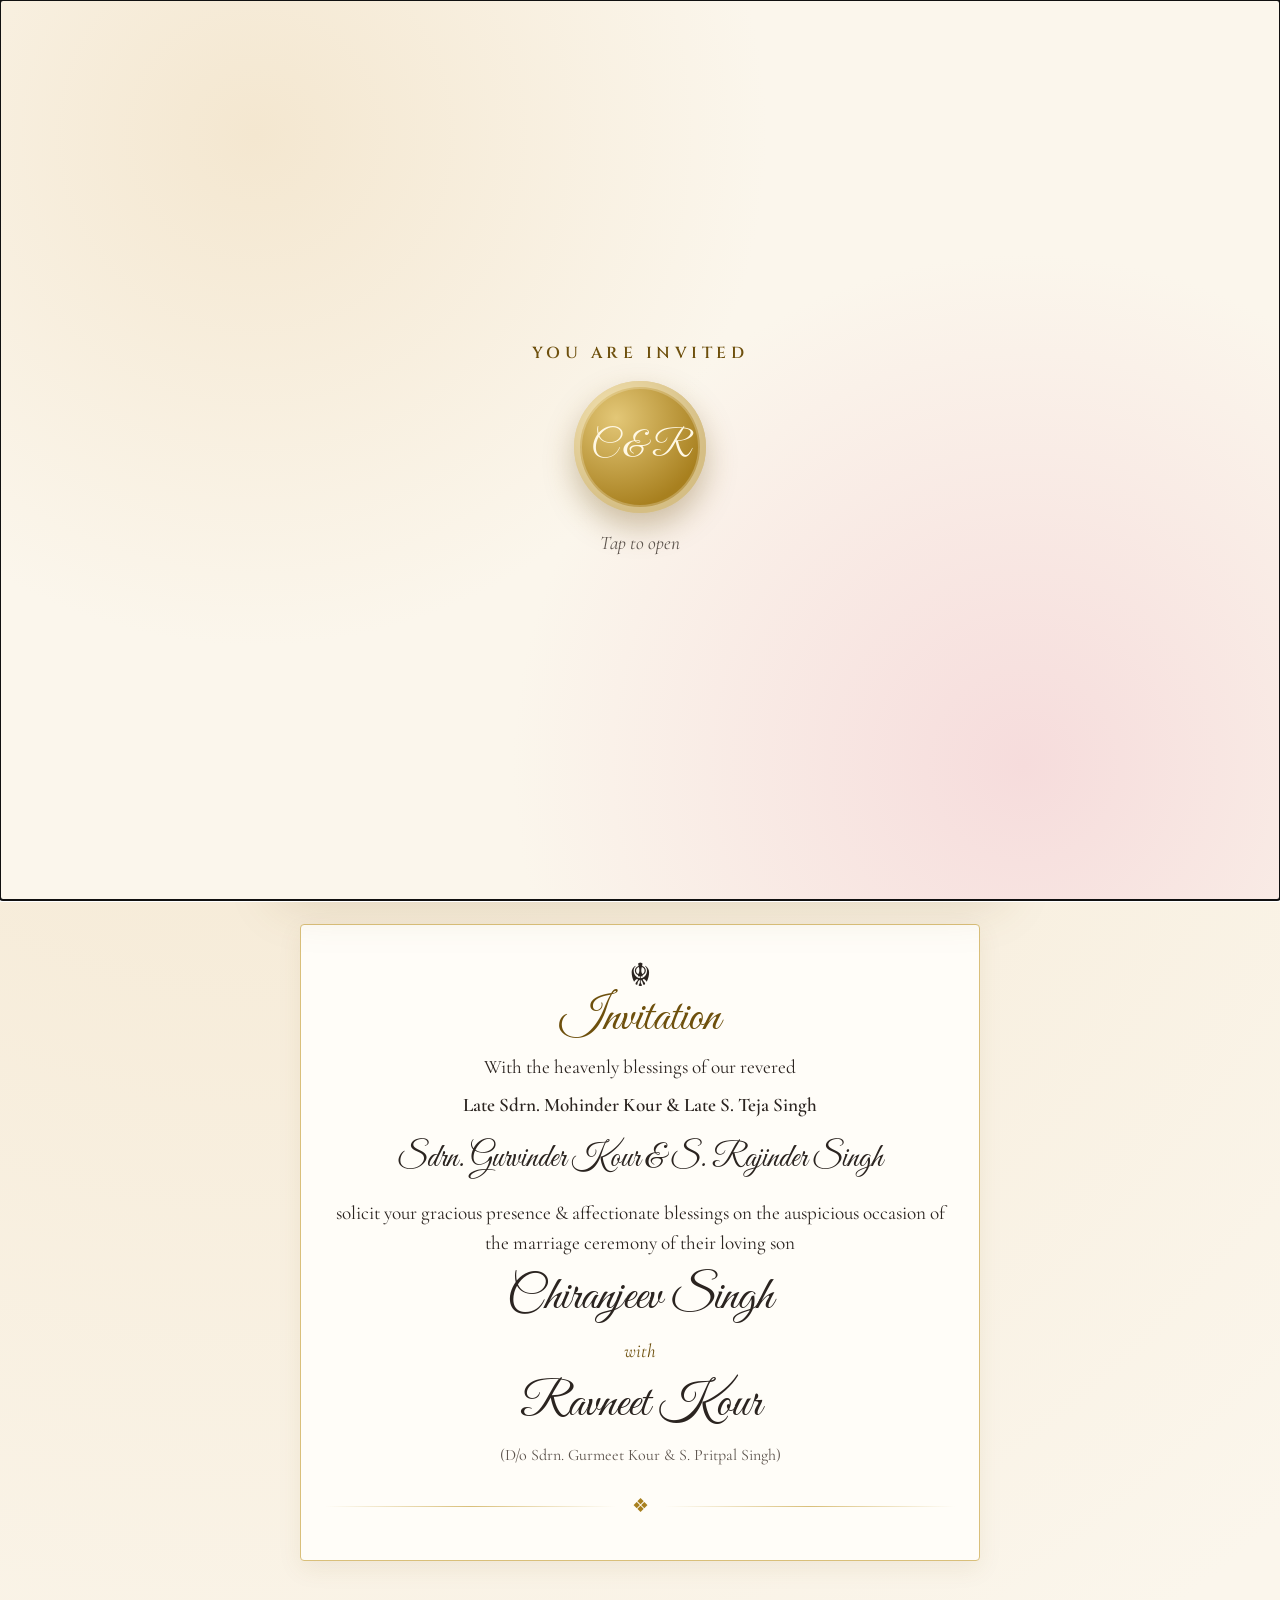
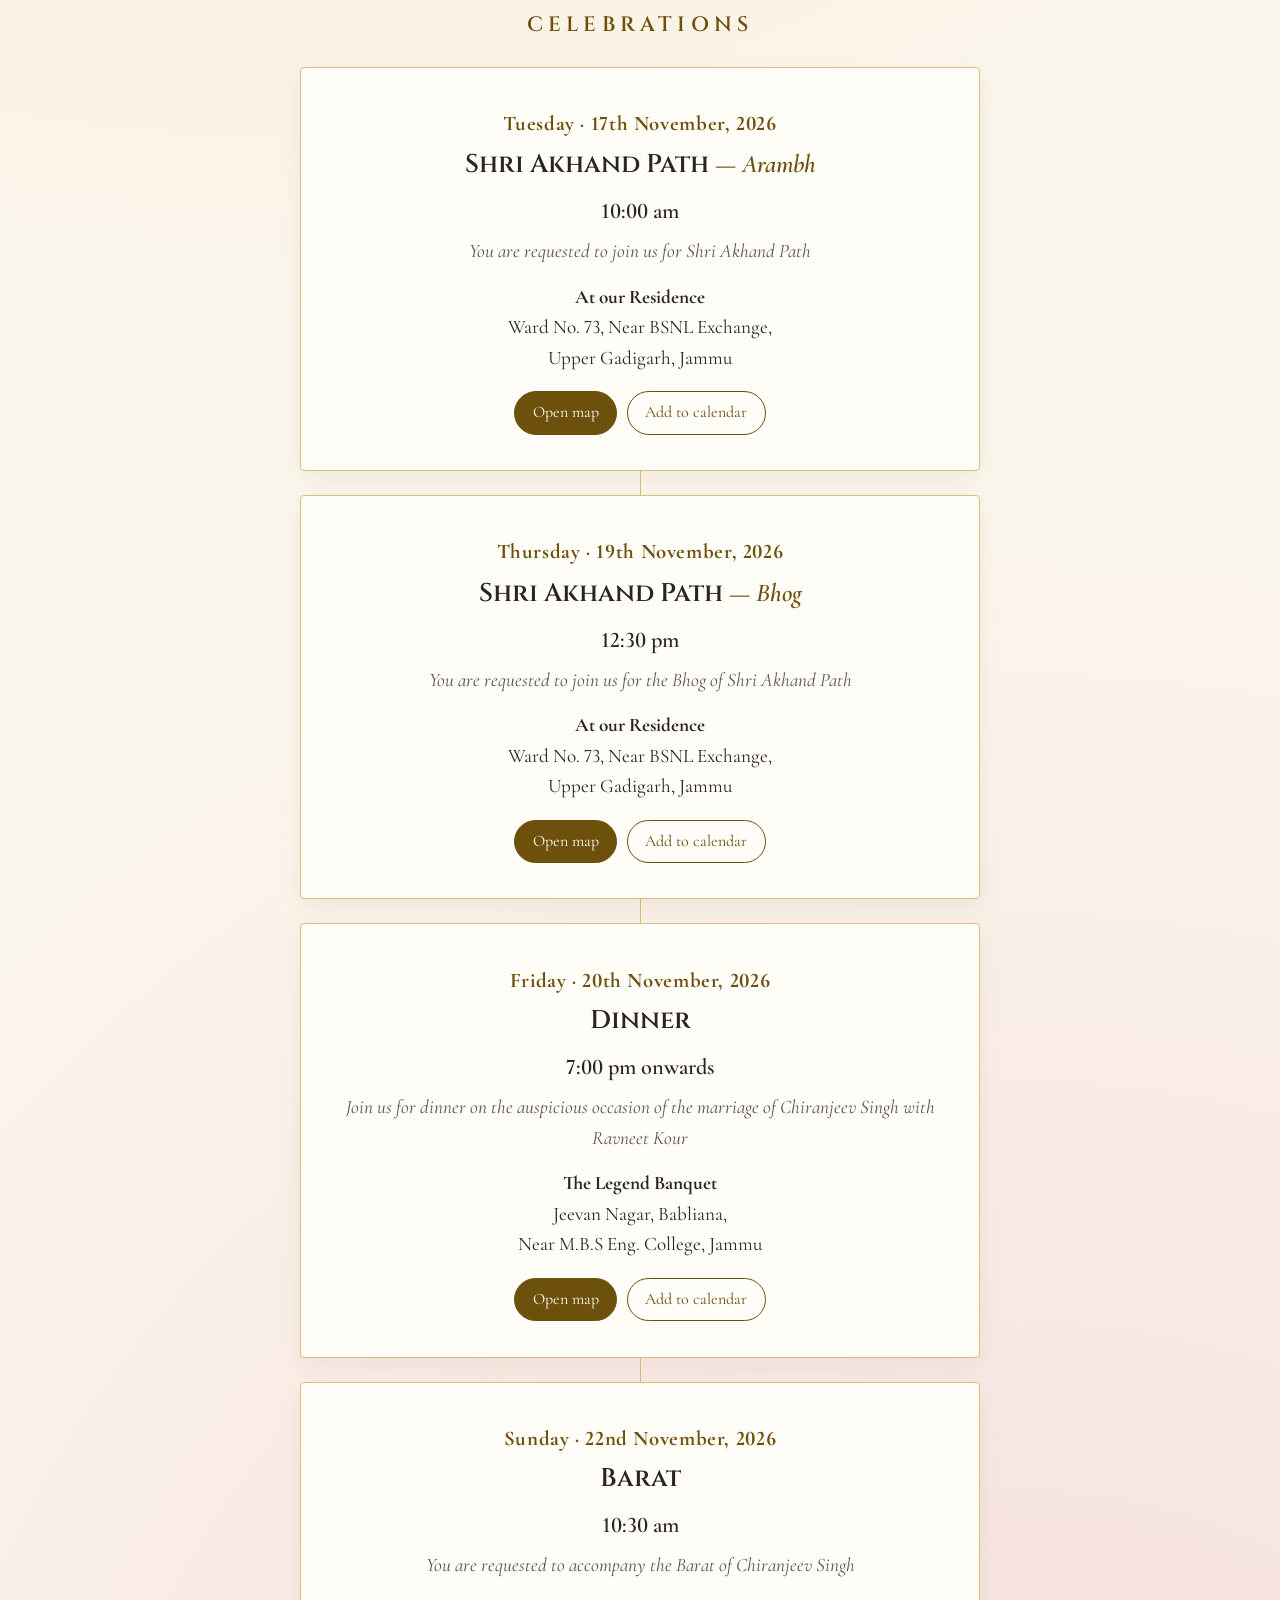
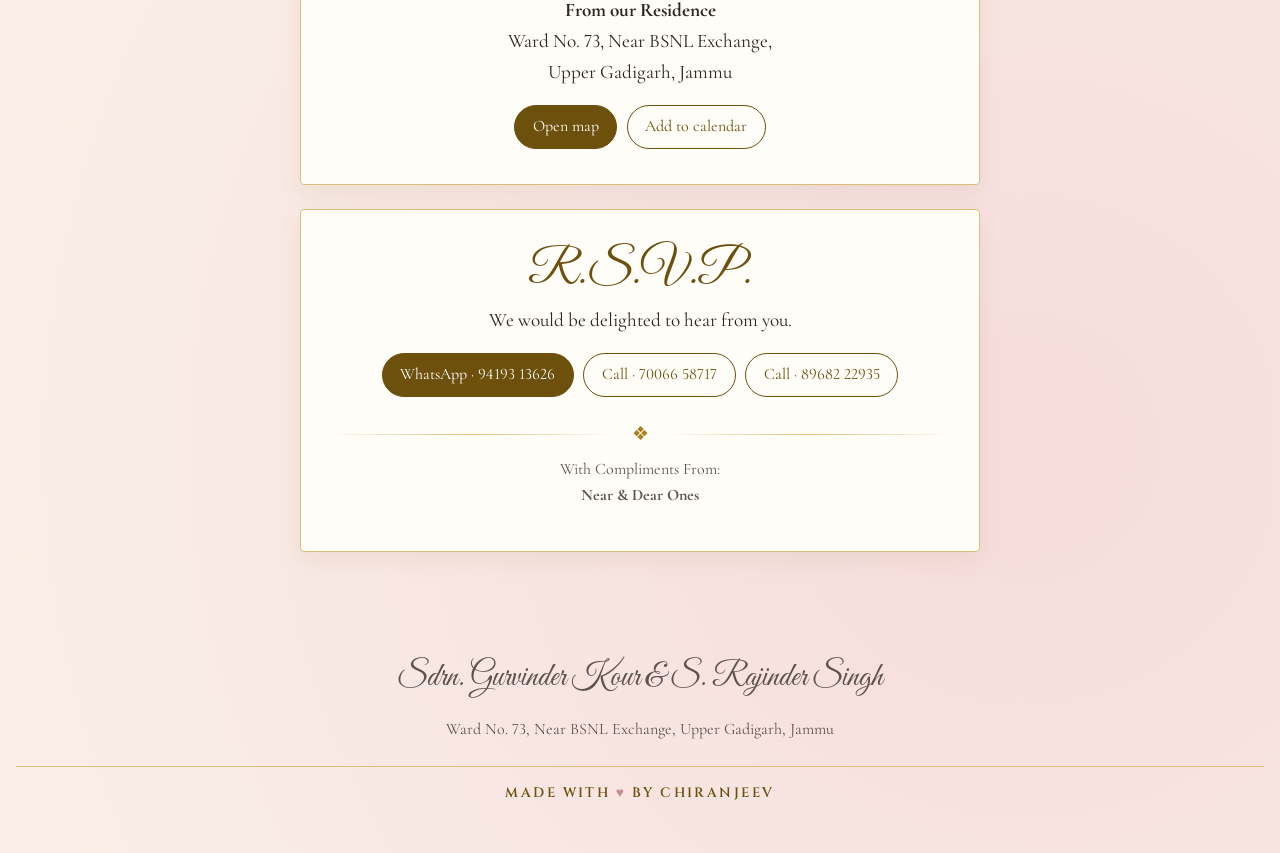
<file: index.html>
<!DOCTYPE html>
<html lang="en">
<head>
  <meta charset="UTF-8">
  <meta name="viewport" content="width=device-width, initial-scale=1">
  <title>Chiranjeev weds Ravneet · Wedding Invitation</title>
  <meta name="description" content="You are warmly invited to the wedding of Chiranjeev Singh & Ravneet Kour — 17th to 22nd November, 2026, Jammu.">
  <meta name="robots" content="noindex, nofollow">
  <meta property="og:title" content="Chiranjeev weds Ravneet">
  <meta property="og:description" content="Wedding Invitation · 20th–22nd November, 2026 · Jammu">
  <meta property="og:type" content="website">
  <link rel="preconnect" href="https://fonts.googleapis.com">
  <link rel="preconnect" href="https://fonts.gstatic.com" crossorigin>
  <link href="https://fonts.googleapis.com/css2?family=Cormorant+Garamond:ital,wght@0,400;0,600;1,400&family=Great+Vibes&family=Cinzel:wght@400;600&display=swap" rel="stylesheet">
  <link rel="stylesheet" href="style.css">
</head>
<body>

  <!-- Cover -->
  <header class="cover">
    <div class="frame">
      <div class="khanda">☬</div>
      <p class="eyebrow">Wedding Invitation</p>
      <div class="monogram"><span>C</span><i>&amp;</i><span>R</span></div>
      <h1 class="names">
        <span>Chiranjeev</span>
        <small>weds</small>
        <span>Ravneet</span>
      </h1>
      <p class="date">Sunday, 22nd November, 2026</p>
      <p class="place">Jammu</p>
      <div id="countdown" class="countdown" aria-live="polite"></div>
      <a href="#invitation" class="scroll-hint">Scroll to open ↓</a>
    </div>
  </header>

  <main>
    <!-- Invitation text -->
    <section id="invitation" class="card reveal">
      <div class="khanda sm">☬</div>
      <h2 class="script">Invitation</h2>
      <p>With the heavenly blessings of our revered</p>
      <p class="strong">Late Sdrn. Mohinder Kour &amp; Late S. Teja Singh</p>
      <p class="script-line">Sdrn. Gurvinder Kour &amp; S. Rajinder Singh</p>
      <p>solicit your gracious presence &amp; affectionate blessings on the auspicious occasion of the marriage ceremony of their loving son</p>
      <p class="script-name">Chiranjeev Singh</p>
      <p class="with">with</p>
      <p class="script-name">Ravneet Kour</p>
      <p class="small">(D/o Sdrn. Gurmeet Kour &amp; S. Pritpal Singh)</p>
      <div class="divider"><span>❖</span></div>
    </section>

    <!-- Events -->
    <h2 class="section-title reveal">Celebrations</h2>
    <div class="timeline">

      <article class="event reveal" data-key="akhand-arambh">
        <p class="when">Tuesday · 17th November, 2026</p>
        <h3>Shri Akhand Path <em>— Arambh</em></h3>
        <p class="time">10:00 am</p>
        <p class="invite">You are requested to join us for Shri Akhand Path</p>
        <p class="venue"><b>At our Residence</b><br>Ward No. 73, Near BSNL Exchange,<br>Upper Gadigarh, Jammu</p>
        <div class="actions">
          <a class="btn" target="_blank" rel="noopener" data-map="MRFR+88R HARNAZ TRADERS, RS Pura Rd, Satwari, Jeevan Nagar, Jammu, Jammu and Kashmir 181101">Open map</a>
          <button class="btn ghost" data-cal="akhand-arambh">Add to calendar</button>
        </div>
      </article>

      <article class="event reveal" data-key="akhand-bhog">
        <p class="when">Thursday · 19th November, 2026</p>
        <h3>Shri Akhand Path <em>— Bhog</em></h3>
        <p class="time">12:30 pm</p>
        <p class="invite">You are requested to join us for the Bhog of Shri Akhand Path</p>
        <p class="venue"><b>At our Residence</b><br>Ward No. 73, Near BSNL Exchange,<br>Upper Gadigarh, Jammu</p>
        <div class="actions">
          <a class="btn" target="_blank" rel="noopener" data-map="MRFR+88R HARNAZ TRADERS, RS Pura Rd, Satwari, Jeevan Nagar, Jammu, Jammu and Kashmir 181101">Open map</a>
          <button class="btn ghost" data-cal="akhand-bhog">Add to calendar</button>
        </div>
      </article>

      <article class="event reveal" data-key="dinner">
        <p class="when">Friday · 20th November, 2026</p>
        <h3>Dinner</h3>
        <p class="time">7:00 pm onwards</p>
        <p class="invite">Join us for dinner on the auspicious occasion of the marriage of Chiranjeev Singh with Ravneet Kour</p>
        <p class="venue"><b>The Legend Banquet</b><br>Jeevan Nagar, Babliana,<br>Near M.B.S Eng. College, Jammu</p>
        <div class="actions">
          <a class="btn" target="_blank" rel="noopener" data-map="The Legend Banquet, Jeevan Nagar, Babliana, Near MBS Engineering College, Jammu">Open map</a>
          <button class="btn ghost" data-cal="dinner">Add to calendar</button>
        </div>
      </article>

      <article class="event reveal" data-key="barat">
        <p class="when">Sunday · 22nd November, 2026</p>
        <h3>Barat</h3>
        <p class="time">10:30 am</p>
        <p class="invite">You are requested to accompany the Barat of Chiranjeev Singh</p>
        <p class="venue"><b>From our Residence</b><br>Ward No. 73, Near BSNL Exchange,<br>Upper Gadigarh, Jammu</p>
        <div class="actions">
          <a class="btn" target="_blank" rel="noopener" data-map="MRFR+88R HARNAZ TRADERS, RS Pura Rd, Satwari, Jeevan Nagar, Jammu, Jammu and Kashmir 181101">Open map</a>
          <button class="btn ghost" data-cal="barat">Add to calendar</button>
        </div>
      </article>

    </div>

    <!-- RSVP -->
    <section class="card reveal" id="rsvp">
      <h2 class="script">R.S.V.P.</h2>
      <p>We would be delighted to hear from you.</p>
      <div class="actions center">
        <a class="btn" data-wa="919419313626">WhatsApp · 94193 13626</a>
        <a class="btn ghost" href="tel:+917006658717">Call · 70066 58717</a>
        <a class="btn ghost" href="tel:+918968222935">Call · 89682 22935</a>
      </div>
      <div class="divider"><span>❖</span></div>
      <p class="small">With Compliments From:<br><b>Near &amp; Dear Ones</b></p>
    </section>
  </main>

  <footer>
    <p class="script-line">Sdrn. Gurvinder Kour &amp; S. Rajinder Singh</p>
    <p class="small">Ward No. 73, Near BSNL Exchange, Upper Gadigarh, Jammu</p>
    <p class="credit">Made with <span class="heart">♥</span> by Chiranjeev</p>
  </footer>

  <script src="script.js"></script>
</body>
</html>
</file>
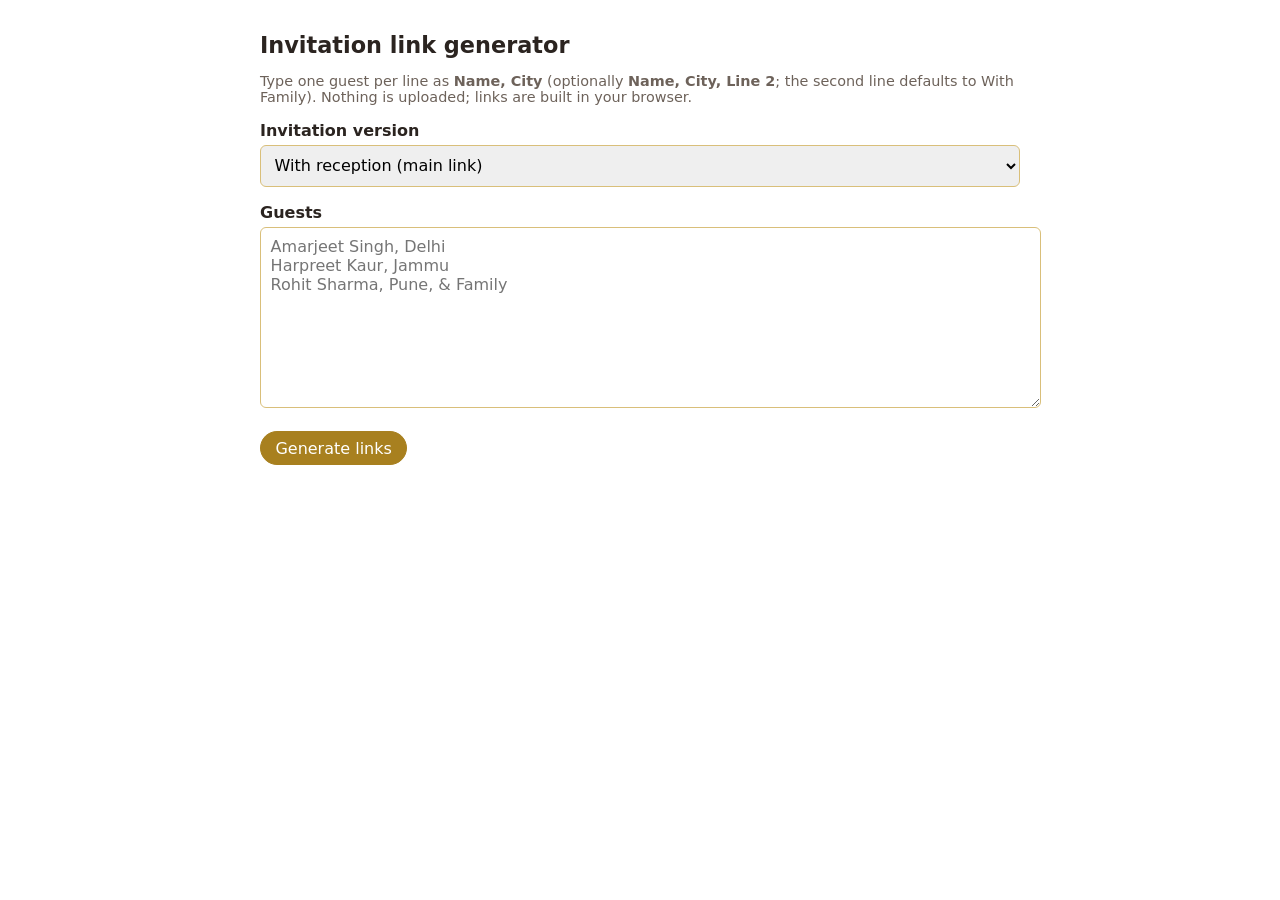
<file: links.html>
<!DOCTYPE html>
<html lang="en">
<head>
  <meta charset="UTF-8">
  <meta name="viewport" content="width=device-width, initial-scale=1">
  <meta name="robots" content="noindex, nofollow">
  <title>Invitation link generator</title>
  <style>
    body { font-family: system-ui, sans-serif; max-width: 760px; margin: 2rem auto; padding: 0 1rem; color: #2b2420; }
    h1 { font-size: 1.4rem; }
    label { display: block; margin: 1rem 0 .3rem; font-weight: 600; }
    input, textarea { width: 100%; padding: .6rem; font: inherit; border: 1px solid #d9bf7a; border-radius: 6px; }
    textarea { min-height: 160px; }
    button, a.btn { font: inherit; padding: .4rem .9rem; margin: .2rem .2rem 0 0; border: 1px solid #a8801f; background: #a8801f; color: #fff; border-radius: 999px; cursor: pointer; text-decoration: none; display: inline-block; }
    button.ghost { background: transparent; color: #a8801f; }
    .row { border-top: 1px solid #eee; padding: .8rem 0; }
    .row code { display: block; word-break: break-all; font-size: .85rem; color: #6d625a; margin: .3rem 0; }
    .hint { color: #6d625a; font-size: .9rem; }
  </style>
</head>
<body>
  <h1>Invitation link generator</h1>
  <p class="hint">Type one guest per line as <b>Name, City</b> (optionally <b>Name, City, Line 2</b>; the second line defaults to With Family). Nothing is uploaded; links are built in your browser.</p>

  <label for="version">Invitation version</label>
  <select id="version" style="width:100%;padding:.6rem;font:inherit;border:1px solid #d9bf7a;border-radius:6px">
    <option value="">With reception (main link)</option>
    <option value="cards/">Without reception (cards)</option>
  </select>

  <label for="list">Guests</label>
  <textarea id="list" placeholder="Amarjeet Singh, Delhi&#10;Harpreet Kaur, Jammu&#10;Rohit Sharma, Pune, &amp; Family"></textarea>

  <p><button id="go">Generate links</button></p>
  <div id="out"></div>

  <script>
    const URLS = {
      "": "https://chiran8541.github.io/Wedding-invitation/",
      "cards/": "https://chiran8541.github.io/Wedding-invitation/cards/",
    };
    // Opened from a file on this computer: links still use the live URLs, but Preview opens the local index.html for testing.
    const LOCAL = location.protocol === "file:";
    const LOCAL_URL = location.href.replace(/links\.html.*$/, "index.html");
    if (LOCAL) {
      const note = document.createElement("p");
      note.className = "hint";
      note.style.cssText = "background:#fff3cd;padding:.5rem .8rem;border-radius:6px";
      note.textContent = "Local test mode: the Preview button opens the index.html on this computer. Copied and WhatsApp links use the live URLs.";
      document.querySelector(".hint").after(note);
    }
    const list = document.getElementById("list");
    const out = document.getElementById("out");
    list.value = localStorage.getItem("list") || "";
    const version = document.getElementById("version");
    version.value = localStorage.getItem("version") || "";

    function makeLink(root, name, city, sub) {
      const u = new URL(root);
      u.searchParams.set("to", name);
      if (city) u.searchParams.set("city", city);
      if (sub) u.searchParams.set("sub", sub);
      return u.toString();
    }

    document.getElementById("go").addEventListener("click", () => {
      const root = URLS[version.value];
      localStorage.setItem("list", list.value);
      localStorage.setItem("version", version.value);
      out.replaceChildren();

      list.value.split("\n").map((l) => l.trim()).filter(Boolean).forEach((line) => {
        const [name, city, sub] = line.split(",").map((s) => s.trim());
        const link = makeLink(root, name, city, sub);
        const previewLink = LOCAL ? makeLink(LOCAL_URL, name, city, sub) : link;
        // WhatsApp bold is *text*; only "Invitation Link :-" is wrapped
        const msg = `To - ${name},\n\nYou are warmly invited to the wedding of my son Chiranjeev Singh.\n\n*Invitation Link :-* ${link}\n\nBest Regards,\nRajinder Singh`;

        const row = document.createElement("div");
        row.className = "row";
        const title = document.createElement("b");
        title.textContent = [name, city].filter(Boolean).join(", ");
        const code = document.createElement("code");
        code.textContent = link;

        const copy = document.createElement("button");
        copy.textContent = "Copy link";
        copy.addEventListener("click", async () => {
          await navigator.clipboard.writeText(link);
          copy.textContent = "Copied ✓";
          setTimeout(() => (copy.textContent = "Copy link"), 1500);
        });

        const wa = document.createElement("a");
        wa.className = "btn";
        wa.target = "_blank";
        wa.rel = "noopener";
        wa.href = "https://wa.me/?text=" + encodeURIComponent(msg);
        wa.textContent = "Send on WhatsApp";

        const open = document.createElement("a");
        open.className = "btn ghost";
        open.style.cssText = "background:transparent;color:#a8801f";
        open.target = "_blank";
        open.rel = "noopener";
        open.href = previewLink;
        open.textContent = "Preview";

        row.append(title, code, copy, wa, open);
        out.append(row);
      });
    });
  </script>
</body>
</html>
</file>
<file: style.css>
:root {
  --ivory: #fbf6ec;
  --paper: #fffdf8;
  --gold: #a8801f;
  --gold-soft: #d9bf7a;
  --rose: #c98a8a;
  --ink: #2b2420;
  --muted: #5c534c;
  --gold-text: #6e500d; /* deeper antique gold for text: ~7:1 contrast on ivory (bright --gold is for borders/ornaments) */
  --maroon: #7a2336;
}

* { box-sizing: border-box; margin: 0; padding: 0; }
html { scroll-behavior: smooth; }

body {
  font-family: "Cormorant Garamond", Georgia, serif;
  font-size: 1.2rem;
  line-height: 1.6;
  color: var(--ink);
  background:
    radial-gradient(circle at 20% 10%, #f4e7d0 0, transparent 40%),
    radial-gradient(circle at 80% 90%, #f6dcdc 0, transparent 40%),
    var(--ivory);
  text-align: center;
  font-variant-numeric: lining-nums;
  font-feature-settings: "lnum" 1;
}

.script, .script-line, .script-name, .names { font-family: "Great Vibes", cursive; font-weight: 400; }

/* ---------- Cover ---------- */
.cover {
  min-height: 100vh;
  display: grid;
  place-items: center;
  padding: 1.2rem;
}

.frame {
  width: min(100%, 720px);
  min-height: calc(100vh - 2.4rem);
  padding: 2.5rem 1.5rem;
  background: var(--paper);
  border: 2px solid var(--gold);
  outline: 1px solid var(--gold-soft);
  outline-offset: -12px;
  box-shadow: 0 0 0 8px var(--paper), 0 0 0 10px var(--gold-soft), 0 20px 50px rgba(120, 90, 30, .18);
  display: flex;
  flex-direction: column;
  align-items: center;
  justify-content: center;
  gap: .9rem;
  animation: fade 1.4s ease both;
}

.khanda { font-size: 3.2rem; color: var(--ink); line-height: 1; }
.khanda.sm { font-size: 2rem; }

.eyebrow {
  font-family: "Cinzel", serif;
  letter-spacing: .28em;
  font-size: 1rem;
  font-weight: 600;
  color: var(--gold-text);
  text-transform: uppercase;
}

.monogram {
  width: 150px; height: 150px;
  border-radius: 50%;
  border: 2px solid var(--gold);
  box-shadow: 0 0 0 6px var(--paper), 0 0 0 7px var(--gold-soft);
  display: flex; align-items: center; justify-content: center; gap: .1rem;
  font-family: "Great Vibes", cursive;
  font-size: 3.4rem;
  color: var(--ink);
  margin: .6rem 0;
}
.monogram i { font-size: 1.8rem; color: var(--gold); font-style: normal; }

/* Names stacked on one centre line: Chiranjeev / — weds — / Ravneet */
.names { display: flex; flex-direction: column; align-items: center; line-height: 1.05; margin: .3rem 0; }
.names span { font-size: clamp(3.2rem, 13vw, 5rem); }
.names small {
  display: flex; align-items: center; gap: .9rem;
  font-family: "Cinzel", serif; font-size: .95rem; font-weight: 600; letter-spacing: .45em; text-indent: .45em;
  color: var(--gold-text); text-transform: uppercase; margin: .5rem 0;
}
.names small::before, .names small::after {
  content: ""; width: clamp(36px, 12vw, 70px); height: 1px;
  background: linear-gradient(90deg, transparent, var(--gold));
}
.names small::after { transform: scaleX(-1); }

.date { font-size: 1.5rem; font-weight: 600; letter-spacing: .05em; }
.place { color: var(--muted); letter-spacing: .3em; text-transform: uppercase; font-size: .95rem; }

.countdown { display: flex; gap: .7rem; margin-top: 1rem; flex-wrap: wrap; justify-content: center; }
.countdown div {
  min-width: 70px; padding: .55rem .3rem;
  border: 1px solid var(--gold); border-radius: 6px;
  font-size: .8rem; font-weight: 600; text-transform: uppercase; letter-spacing: .15em; color: var(--muted);
}
.countdown b { display: block; font-family: "Cinzel", serif; font-size: 1.7rem; color: var(--gold-text); letter-spacing: 0; line-height: 1.2; }
.countdown .done { border: none; font-size: 1.2rem; font-weight: 600; text-transform: none; letter-spacing: 0; color: var(--gold-text); }

.scroll-hint { margin-top: 1.2rem; color: var(--gold-text); text-decoration: none; font-style: italic; animation: bob 2s ease-in-out infinite; }

/* ---------- Content ---------- */
main { width: min(100% - 2rem, 680px); margin: 0 auto; padding-bottom: 2rem; }

.card, .event {
  background: var(--paper);
  border: 1px solid var(--gold-soft);
  border-radius: 4px;
  padding: 2.2rem 1.5rem;
  margin: 1.5rem 0;
  box-shadow: 0 8px 24px rgba(120, 90, 30, .08);
}
.card p, .event p { margin: .45rem 0; }
.card .script { font-size: 3rem; color: var(--gold-text); line-height: 1.1; }
.strong { font-weight: 600; }
.script-line { font-size: 2rem; margin: .8rem 0 !important; }
.script-name { font-size: 3rem; line-height: 1.2; margin: .6rem 0 !important; }
.with { font-style: italic; color: var(--gold-text); }
.small { font-size: 1rem; color: var(--muted); }

.divider { margin: 1.4rem 0 .2rem; color: var(--gold); display: flex; align-items: center; gap: 1rem; }
.divider::before, .divider::after { content: ""; flex: 1; height: 1px; background: linear-gradient(90deg, transparent, var(--gold-soft), transparent); }

.section-title { font-family: "Cinzel", serif; font-weight: 600; letter-spacing: .25em; text-transform: uppercase; font-size: 1.3rem; color: var(--gold-text); margin: 3rem 0 1rem; }

.timeline { position: relative; }
.timeline::before { content: ""; position: absolute; left: 50%; top: 0; bottom: 0; width: 1px; background: var(--gold-soft); z-index: -1; }
.event h3 { font-family: "Cinzel", serif; font-weight: 600; font-size: 1.6rem; color: var(--ink); margin: .3rem 0; }
.event h3 em { font-family: "Cormorant Garamond", serif; font-weight: 600; color: var(--gold-text); }
.when { color: var(--gold-text); font-weight: 700; letter-spacing: .03em; font-size: 1.3rem; line-height: 1.3; }
.time { font-size: 1.4rem; font-weight: 600; }
.invite { font-style: italic; color: var(--muted); }
.venue { margin-top: .9rem !important; }

.actions { display: flex; gap: .6rem; justify-content: center; flex-wrap: wrap; margin-top: 1.1rem; }
.btn {
  font: inherit; font-size: 1rem; cursor: pointer;
  padding: .5rem 1.1rem; border-radius: 999px;
  border: 1px solid var(--gold-text); background: var(--gold-text); color: #fff;
  text-decoration: none; transition: transform .15s, box-shadow .15s;
}
.btn.ghost { background: transparent; color: var(--gold-text); }
.btn:hover { transform: translateY(-2px); box-shadow: 0 6px 14px rgba(168, 128, 31, .25); }

footer { padding: 2rem 1rem 3rem; color: var(--muted); }
.heart { color: var(--rose); }
.credit { margin-top: 1.5rem; padding-top: 1rem; border-top: 1px solid var(--gold-soft); font-family: "Cinzel", serif; font-size: .85rem; font-weight: 600; letter-spacing: .18em; text-transform: uppercase; color: var(--gold-text); }

/* ---------- Opening seal ---------- */
.intro {
  position: fixed; inset: 0; z-index: 100; border: 0; cursor: pointer; font: inherit; color: var(--ink);
  display: flex; flex-direction: column; align-items: center; justify-content: center; gap: .9rem; padding: 1.5rem;
  background:
    radial-gradient(circle at 20% 15%, #f4e7d0 0, transparent 40%),
    radial-gradient(circle at 80% 85%, #f6dcdc 0, transparent 40%),
    var(--ivory);
  transition: transform 1s cubic-bezier(.7, 0, .3, 1), opacity 1s ease;
}
.intro.open { transform: translateY(-100%); opacity: 0; pointer-events: none; }
body.locked { overflow: hidden; }
.intro-eyebrow { font-family: "Cinzel", serif; font-weight: 600; letter-spacing: .28em; font-size: 1rem; text-transform: uppercase; color: var(--gold-text); }
.seal {
  width: 132px; height: 132px; border-radius: 50%;
  display: grid; place-items: center;
  font-family: "Great Vibes", cursive; font-size: 2.3rem; color: #fff8e4;
  background: radial-gradient(circle at 32% 28%, #e3c777, var(--gold) 70%);
  box-shadow: 0 14px 30px rgba(120, 90, 30, .35), inset 0 0 0 6px rgba(255, 248, 228, .35), inset 0 0 0 8px rgba(255, 248, 228, .25);
  animation: pulse 2.4s ease-in-out infinite;
}
.intro.open .seal { animation: none; transform: scale(1.3); opacity: 0; transition: transform .5s, opacity .5s; }
.intro-for { font-family: "Times New Roman", Times, serif; font-weight: 700; font-size: clamp(1.5rem, 5.5vw, 2rem); line-height: 1.25; color: var(--maroon); }
.intro-sub { font-family: "Great Vibes", cursive; font-weight: 400; font-size: clamp(1.5rem, 5.5vw, 2rem); line-height: 1.2; color: var(--maroon); margin-top: -.4rem; }
.intro-tap { font-style: italic; color: var(--muted); }
@keyframes pulse { 50% { transform: scale(1.06); } }

/* ---------- Animation ---------- */
.reveal { opacity: 0; transform: translateY(24px); transition: opacity .9s ease, transform .9s ease; }
.reveal.in { opacity: 1; transform: none; }
@keyframes fade { from { opacity: 0; transform: scale(.98); } to { opacity: 1; transform: none; } }
@keyframes bob { 50% { transform: translateY(6px); } }

@media (prefers-reduced-motion: reduce) {
  * { animation: none !important; transition: none !important; }
  .reveal { opacity: 1; transform: none; }
}

@media (max-width: 480px) {
  body { font-size: 1.1rem; }
  .monogram { width: 120px; height: 120px; font-size: 2.8rem; }
}
</file>
